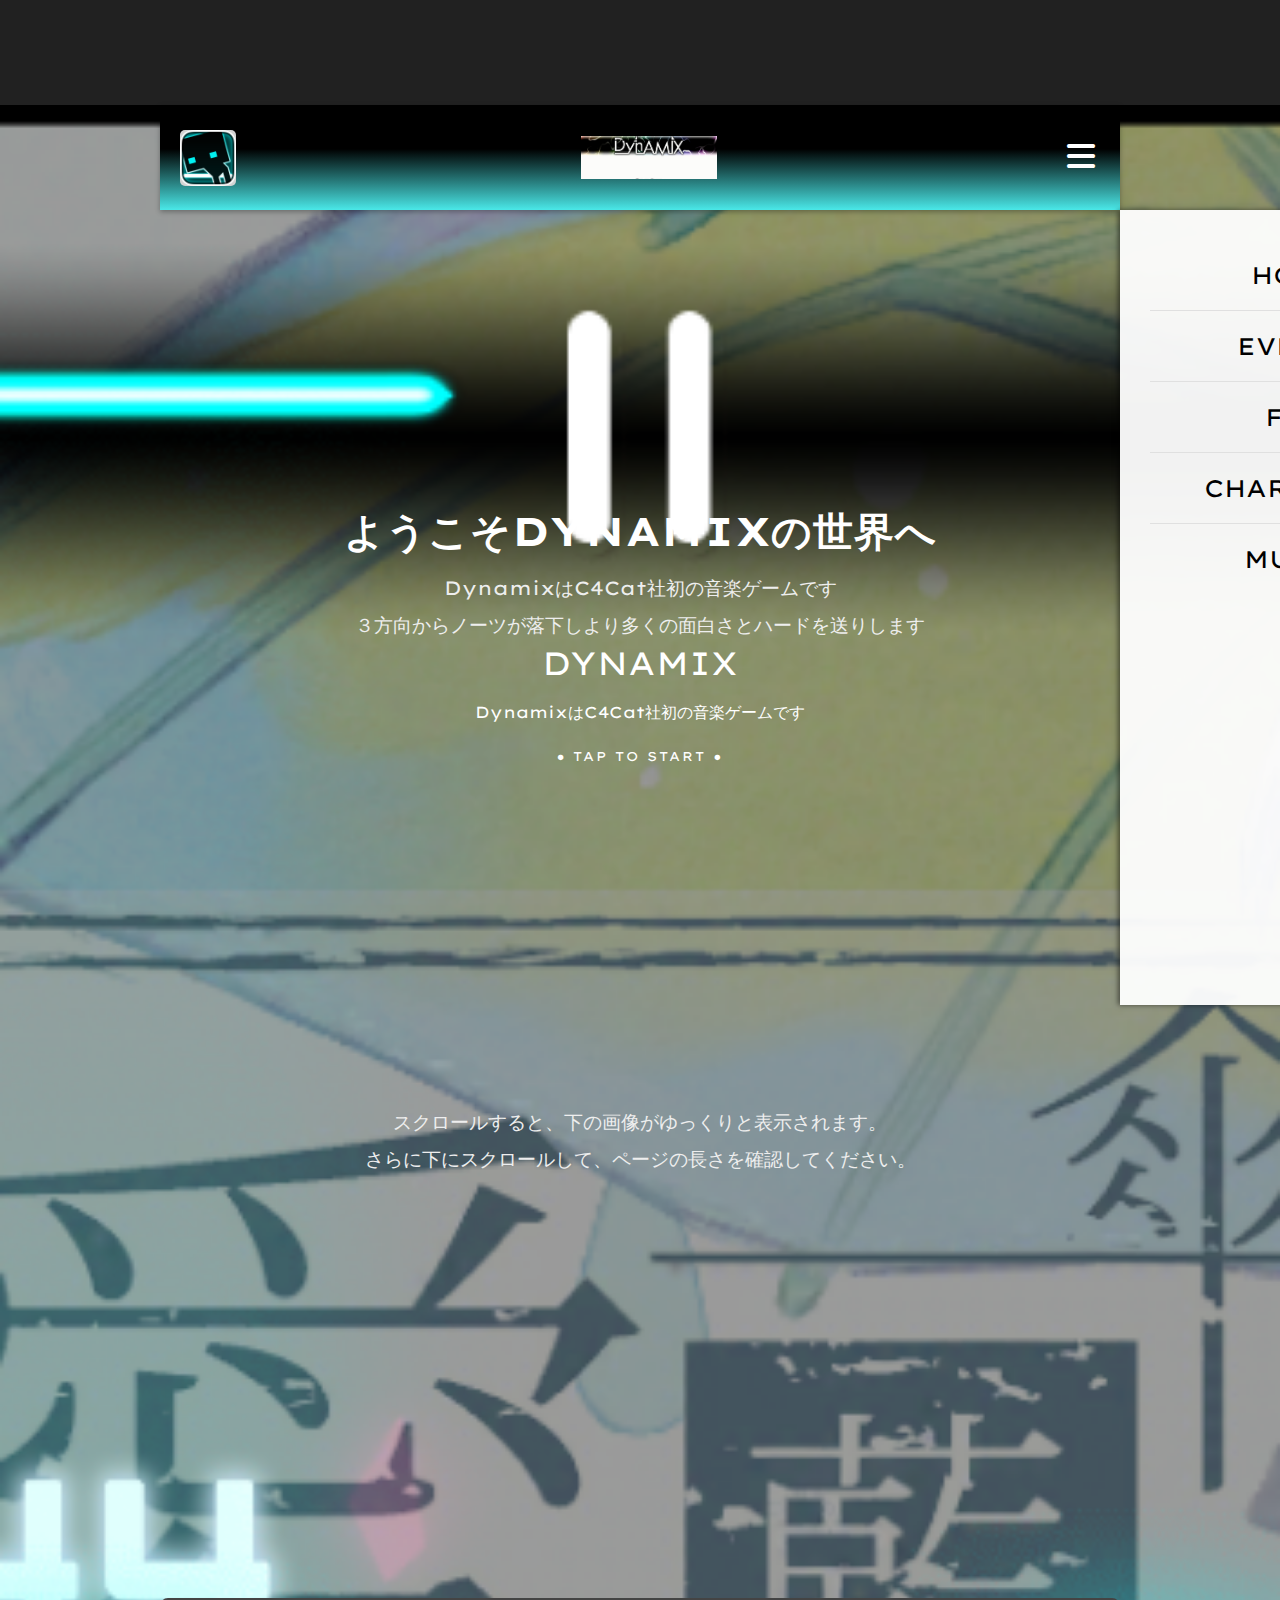
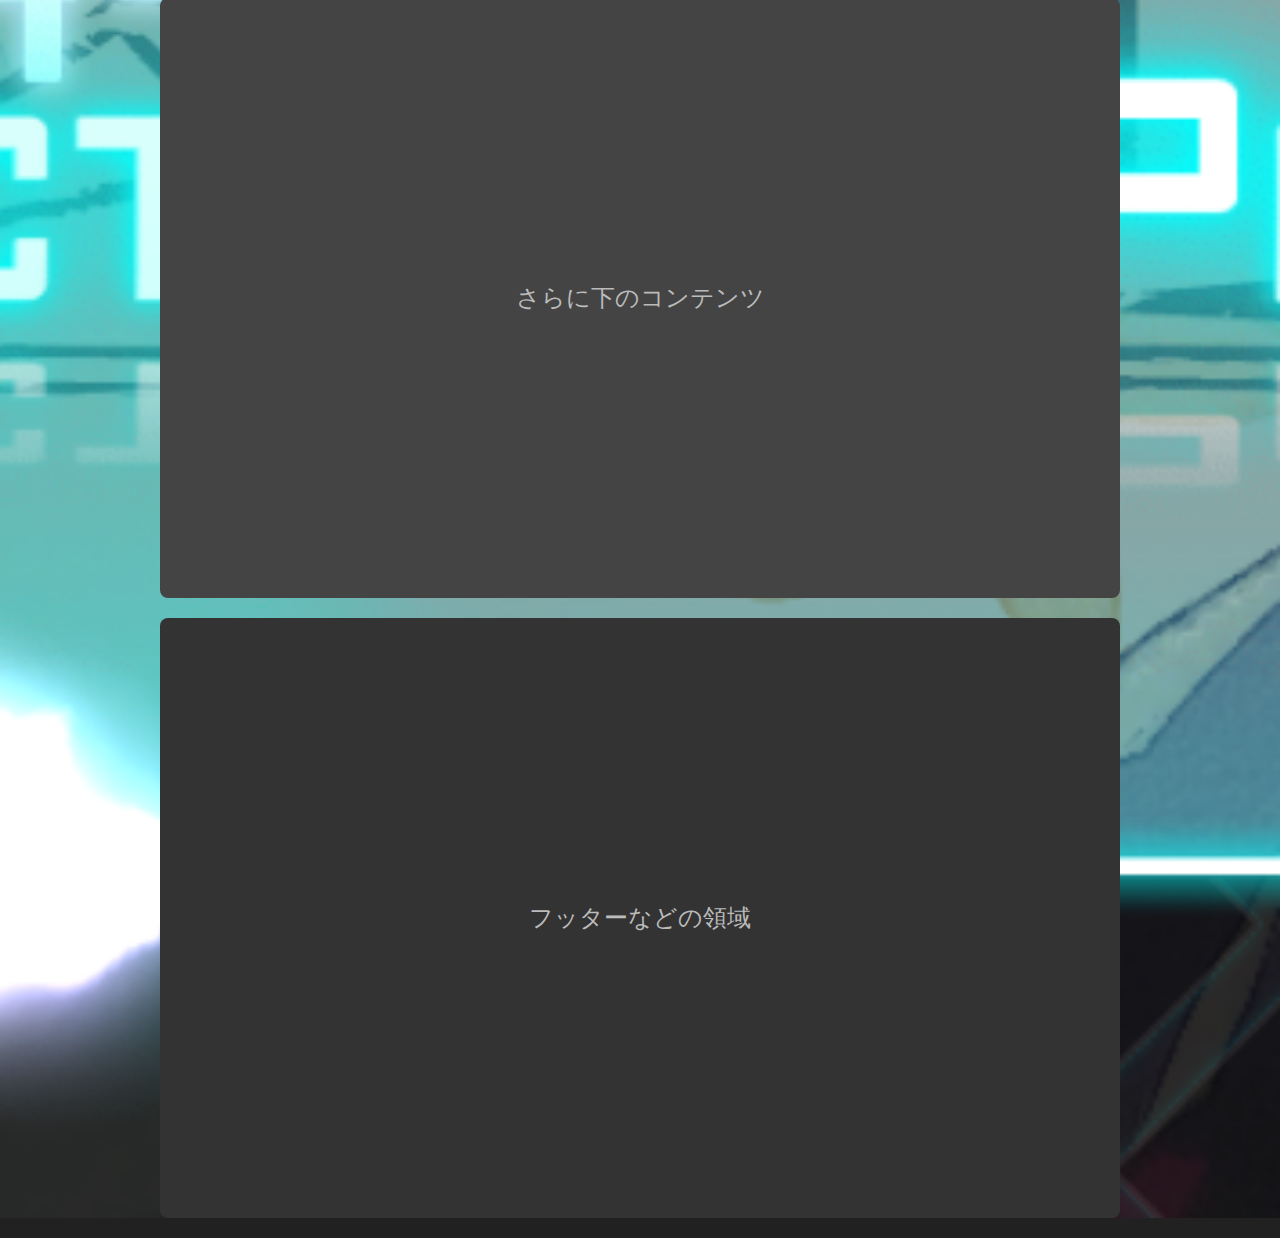
<file: i2424076web/index.html>
<!DOCTYPE html>
<html lang="ja">
<head>
<title>Dynamix非公式サイト</title>
<meta charset="UTF-8">
<meta name="viewport" content="width=device-width, initial-scale=1.0">
<link rel="stylesheet" href="css/style.css">
<link rel="stylesheet" href="https://cdnjs.cloudflare.com/ajax/libs/font-awesome/6.0.0-beta3/css/all.min.css">
</head>
<body>
    <div class="page-wrapper background-slideshow">
        <div class="content-wrapper">
            <header class="header">
                <div class="header-left">
                    <a href="https://x.com/c4c4cat?ref_src=twsrc%5Egoogle%7Ctwcamp%5Eserp%7Ctwgr%5Eauthor" target="_blank" class="logo-link">
                        <div class="site-icon"></div>
                    </a>
                </div>
                <div class="header-center">
                    <div class="app-title-image"></div>
                </div>
                <div class="header-right">
                    <div class="hamburger-menu" id="hamburger-icon">
                        <i class="fas fa-bars"></i>
                    </div>
                </header>

            <aside class="sidebar" id="sidebar">
                <nav>
                    <ul>
                        <li>
                            <a href="index.html"> <span class="menu-text">HOME</span>
                            </a>
                        </li>
                        <li>
                            <a href="event.html"> <span class="menu-text">EVENTS</span>
                            </a>
                        </li>
                        <li>
                            <a href="#">
                                <span class="menu-text">FAQ</span>
                            </a>
                        </li>
                        <li>
                                <a href="#">
                                <span class="menu-text">CHARACTER</span>
                            </a>
                        </li>
                        <li>
                            <a href="#">
                                <span class="menu-text">MUSIC</span>
                            </a>
                        </li>
                    </ul>
                </nav>
            </aside>

            <div class="main-content">
                <div class="main-content-text">
                    <h2>ようこそDynamixの世界へ</h2>
                    <p>DynamixはC4Cat社初の音楽ゲームです</p>
                    <p>３方向からノーツが落下しより多くの面白さとハードを送りします</p>
                    <div class="main-visual-container">
                        <div class="main-visual-overlay-text">
                            <p class="overlay-title">Dynamix</p>
                            <p class="overlay-subtitle">DynamixはC4Cat社初の音楽ゲームです</p>
                            <p class="overlay-action">● TAP TO START ●</p>
                        </div>
                    </div>
                    <p>スクロールすると、下の画像がゆっくりと表示されます。</p>
                    <p>さらに下にスクロールして、ページの長さを確認してください。</p>
                </div>

                <div class="dummy-section">さらに下のコンテンツ</div>
                <div class="dummy-section">フッターなどの領域</div>
                
            </div>
        </div>
    </div>
    <script src="script.js"></script>
</body>
</html>
</file>
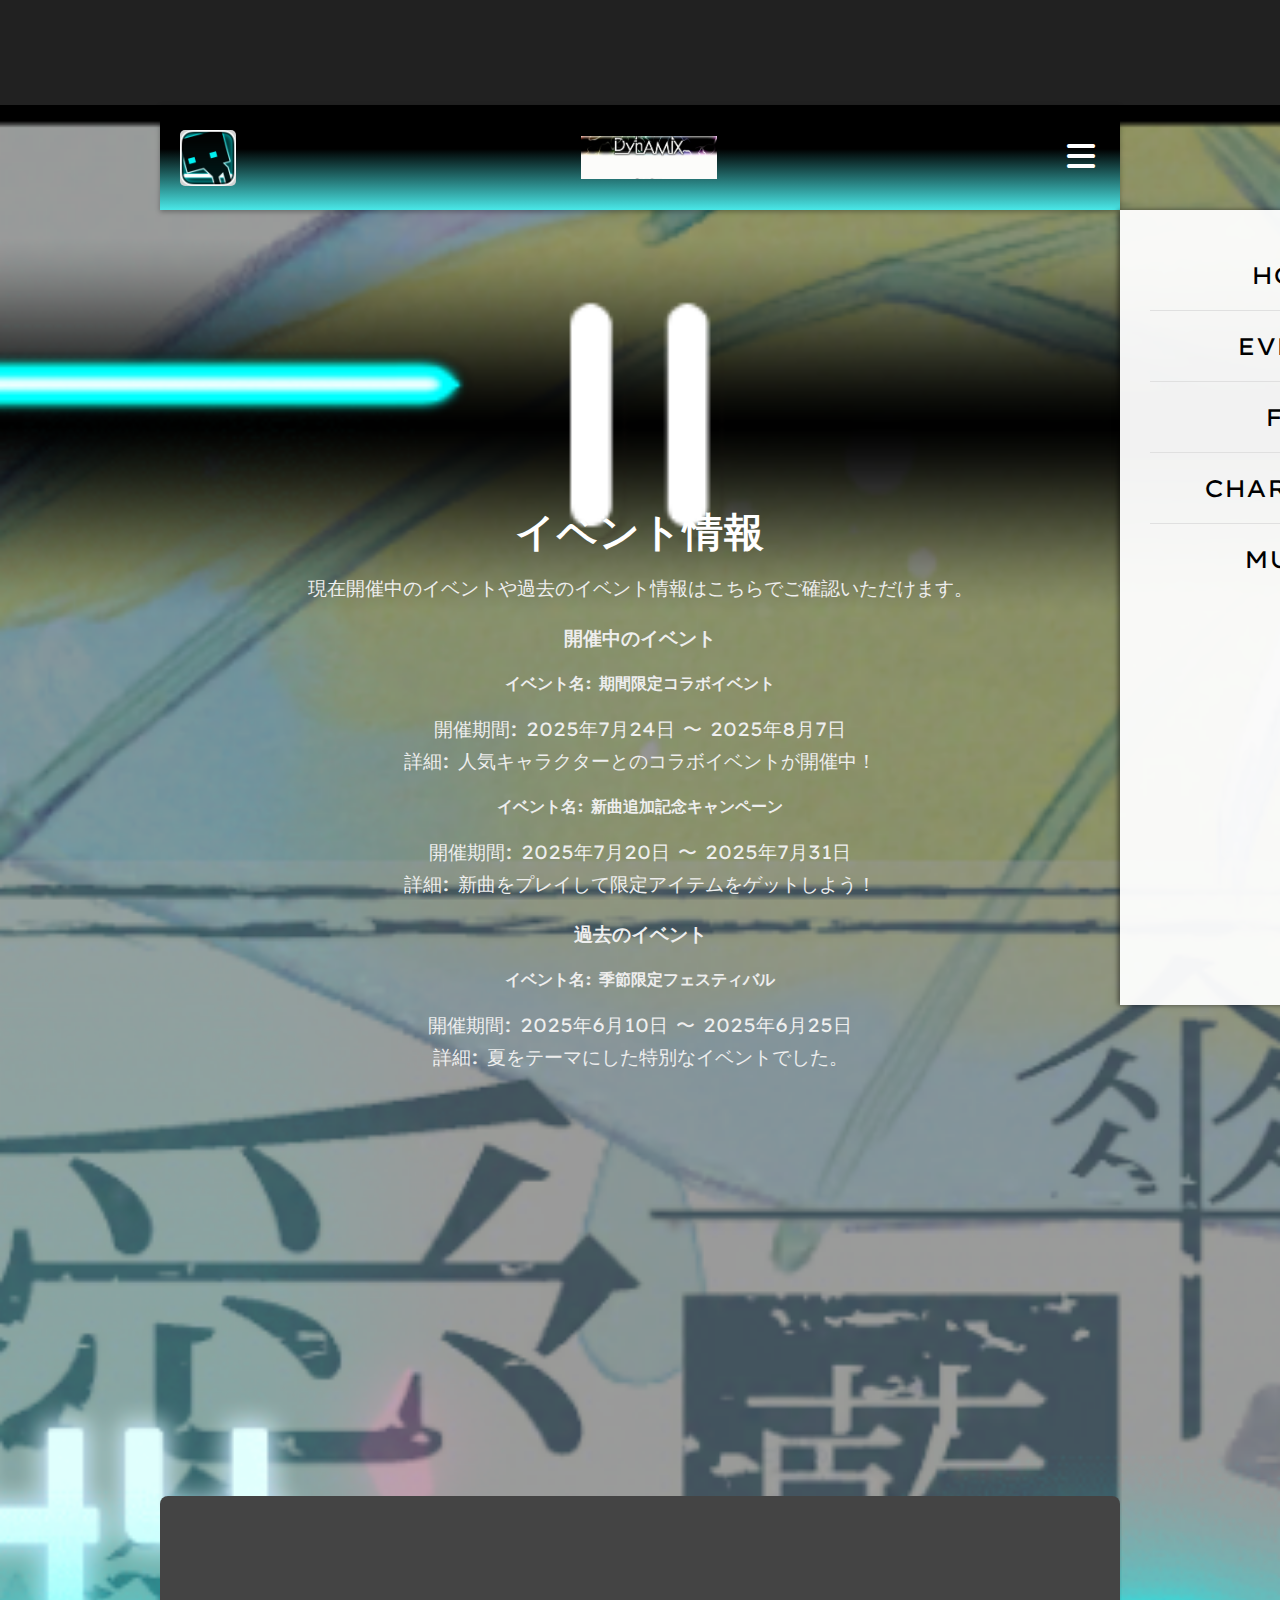
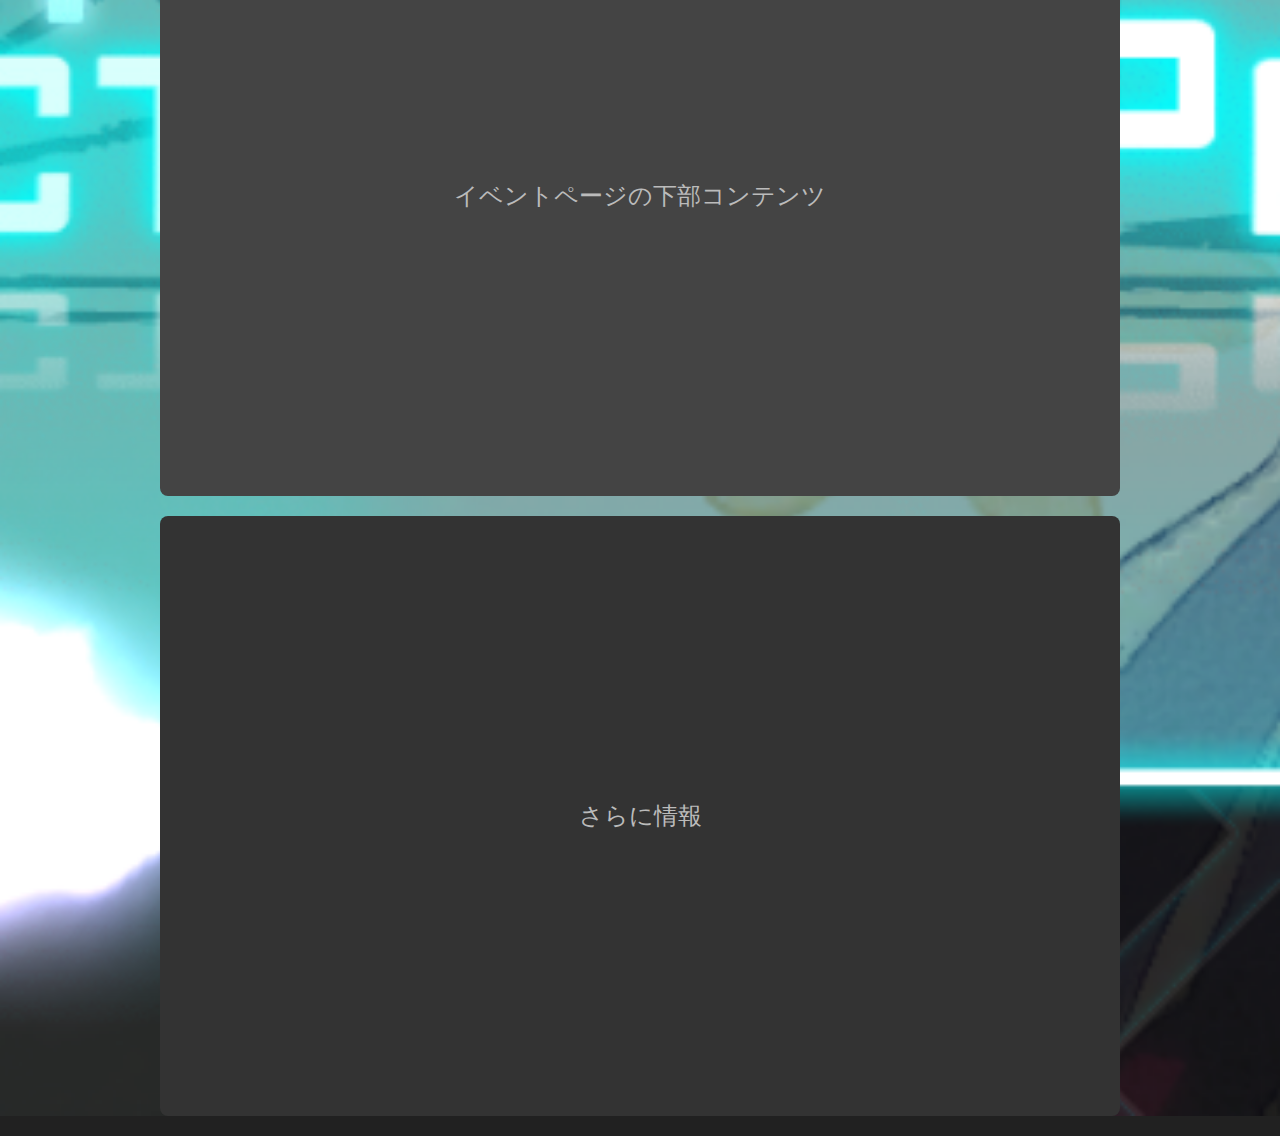
<file: i2424076web/event.html>
<!DOCTYPE html>
<html lang="ja">
<head>
<title>イベント | Dynamix非公式サイト</title>
<meta charset="UTF-8">
<meta name="viewport" content="width=device-width, initial-scale=1.0">
<link rel="stylesheet" href="css/style.css">
<link rel="stylesheet" href="https://cdnjs.cloudflare.com/ajax/libs/font-awesome/6.0.0-beta3/css/all.min.css">
</head>
<body>
    <div class="page-wrapper background-slideshow">
        <div class="content-wrapper">
            <header class="header">
                <div class="header-left">
                    <a href="https://x.com/c4c4cat?ref_src=twsrc%5Egoogle%7Ctwcamp%5Eserp%7Ctwgr%5Eauthor" target="_blank" class="logo-link">
                        <div class="site-icon"></div>
                    </a>
                </div>
                <div class="header-center">
                    <div class="app-title-image"></div>
                </div>
                <div class="header-right">
                    <div class="hamburger-menu" id="hamburger-icon">
                        <i class="fas fa-bars"></i>
                    </div>
                </header>

            <aside class="sidebar" id="sidebar">
                <nav>
                    <ul>
                        <li>
                            <a href="index.html"> <span class="menu-text">HOME</span>
                            </a>
                        </li>
                        <li>
                            <a href="event.html"> <span class="menu-text">EVENTS</span>
                            </a>
                        </li>
                        <li>
                            <a href="#">
                                <span class="menu-text">FAQ</span>
                            </a>
                        </li>
                        <li>
                                <a href="#">
                                <span class="menu-text">CHARACTER</span>
                            </a>
                        </li>
                        <li>
                            <a href="#">
                                <span class="menu-text">MUSIC</span>
                            </a>
                        </li>
                    </ul>
                </nav>
            </aside>

            <div class="main-content">
                <div class="main-content-text">
                    <h2>イベント情報</h2>
                    <p>現在開催中のイベントや過去のイベント情報はこちらでご確認いただけます。</p>
                    <div class="event-list-section">
                        <h3>開催中のイベント</h3>
                        <div class="event-item">
                            <h4>イベント名: 期間限定コラボイベント</h4>
                            <p>開催期間: 2025年7月24日 〜 2025年8月7日</p>
                            <p>詳細: 人気キャラクターとのコラボイベントが開催中！</p>
                        </div>
                        <div class="event-item">
                            <h4>イベント名: 新曲追加記念キャンペーン</h4>
                            <p>開催期間: 2025年7月20日 〜 2025年7月31日</p>
                            <p>詳細: 新曲をプレイして限定アイテムをゲットしよう！</p>
                        </div>
                    </div>

                    <div class="event-list-section">
                        <h3>過去のイベント</h3>
                        <div class="event-item">
                            <h4>イベント名: 季節限定フェスティバル</h4>
                            <p>開催期間: 2025年6月10日 〜 2025年6月25日</p>
                            <p>詳細: 夏をテーマにした特別なイベントでした。</p>
                        </div>
                    </div>
                </div>

                <div class="dummy-section">イベントページの下部コンテンツ</div>
                <div class="dummy-section">さらに情報</div>
                
            </div>
        </div>
    </div>
    <script src="script.js"></script>
</body>
</html>
</file>
<file: i2424076web/css/style.css>
@charset "UTF-8";

@import url('https://fonts.googleapis.com/css2?family=Lexend+Giga&display=swap');

body {
    margin: 0;
    font-family: 'Arial', sans-serif;
    overflow-x: hidden;
    background: #212121; /* メインコンテンツの背景色 */
}

/* page-wrapperを背景スライドショーのコンテナにする */
.page-wrapper {
    position: relative;
    min-height: 100vh;
    /* 以前のbackground-gradientを削除し、JavaScriptで設定する背景画像のデフォルト設定を記述 */
    background-size: cover; /* 背景画像が要素を覆うように拡大 */
    background-position: center; /* 背景画像を中央に配置 */
    background-repeat: no-repeat; /* 背景画像を繰り返さない */
    transition: background-image 1s ease-in-out; /* 画像切り替え時のフェードイン/アウト */
    /* background-imageはJavaScriptで設定される */
    
    /* 初期の背景画像を設定（JavaScriptが読み込まれるまでの表示） */
    background-image: url('../img/1tume.png'); /* ★ここを.pngに修正 */
}

.content-wrapper {
    position: relative;
    max-width: 960px;
    margin: 0 auto;
    min-height: 100vh;
    /* content-wrapper自体の背景は透明にして、page-wrapperの背景が見えるように */
    background-color: transparent; 
}

/* -------------------------------------- */
/* ヘッダー */
/* -------------------------------------- */
.header {
    position: fixed;
    top: 0;
    left: 0;
    width: 100%;
    height: 60px; /* モバイル版のヘッダー高さ */
    flex-shrink: 0;
    background: linear-gradient(180deg, #000 41.83%, #4AE8E8 100%); /* ヘッダーの背景グラデーションはそのまま */
    color: white;
    display: flex;
    justify-content: space-between;
    align-items: center;
    padding: 0 15px;
    box-shadow: 0 2px 5px rgba(0, 0, 0, 0.3);
    z-index: 1000;
    box-sizing: border-box;
}

.header-left .logo-link {
    display: block;
    text-decoration: none;
    color: inherit;
}

.header-left .site-icon {
    width: 40px;
    height: 40px;
    flex-shrink: 0;
    aspect-ratio: 1 / 1;
    background: url('../img/icon.png') lightgray 50% / cover no-repeat;
    border-radius: 5px;
    cursor: pointer;
}

.header-center {
    display: flex;
    justify-content: center;
    align-items: center;
    flex-grow: 1;
}

/* アプリタイトル (画像) のスタイル */
.header-center .app-title-image {
    width: 100px; /* モバイル版の画像の幅 (適宜調整) */
    height: 32px; /* モバイル版の画像の高さ (適宜調整) */
    flex-shrink: 0;
    aspect-ratio: 136 / 43; /* 画像の縦横比 */
    background: url('../img/dynamix-title.jpg') 50% / contain no-repeat; /* ロゴ画像のパス */
    margin: 0;
}


/* ハンバーガーメニューアイコンのスタイル (Font Awesomeを使用) */
.header-right .hamburger-menu {
    font-size: 1.8em; /* アイコンのサイズ */
    cursor: pointer;
    padding: 5px;
    color: #FFF; /* デフォルトは白 */
}

/* -------------------------------------- */
/* サイドメニュー */
/* -------------------------------------- */
.sidebar {
    position: fixed;
    top: 60px; /* ヘッダーの高さ分だけ下にずらす (モバイル版) */
    right: -286px; /* 隠れた状態 */
    width: 286px;
    height: calc(100vh - 60px); /* ヘッダーの高さ分を引いたビューポートの高さ */
    background-color: rgba(255, 255, 255, 0.95); /* 半透明の白 */
    padding-top: 0; /* paddingをリセット */
    box-shadow: -2px 0 5px rgba(0, 0, 0, 0.5);
    transition: right 0.3s ease-out;
    z-index: 1001;
    color: #000;
}

.sidebar.is-open {
    right: 0;
}

.sidebar ul {
    list-style: none;
    padding: 20px; /* 全体のパディングは維持 */
    margin: 0;
}

.sidebar ul li {
    border-bottom: 1px solid #E0E0E0;
}

.sidebar ul li:last-child {
    border-bottom: none;
}

/* サイドバーの各メニュー項目のスタイル */
.sidebar ul li a {
    display: flex;
    align-items: center;
    justify-content: center; /* 横方向の中央揃え */
    padding: 15px 0; /* 上下のパディング */
    text-decoration: none;
    color: #000;
    font-family: 'Lexend Giga', sans-serif;
    font-size: 1.2em;
    text-transform: uppercase;
    position: relative;
    overflow: hidden;
    transition: background-color 0.2s ease;
}

/* メニューテキストのスタイル */
.sidebar ul li a .menu-text {
    flex-grow: 0;
    flex-shrink: 0;
}

.sidebar ul li a:hover {
    background-color: transparent;
}

/* 各メニュー項目のグラデーションバー */
.sidebar ul li a::after {
    content: '';
    position: absolute;
    left: 0;
    bottom: 0;
    width: 100%;
    height: 5px; /* バーの高さ */
    background: linear-gradient(to right, #000, #4AE8E8);
    transform: scaleX(0); /* 初期状態では幅0で隠す */
    transform-origin: center;
    transition: transform 0.3s ease-out;
}

.sidebar ul li a:hover::after {
    transform: scaleX(1); /* ホバー時に幅を100%にする */
}

/* -------------------------------------- */
/* メインコンテンツ */
/* -------------------------------------- */
.main-content {
    margin-top: 60px; /* モバイル版のヘッダー高さ分下にずらす */
    padding: 0; /* main-content自体の左右のパディングを削除 */
    background-color: transparent; /* content-wrapperの背景が見えるように透明に */
    box-sizing: border-box;
    color: #eee;
    font-family: 'Lexend Giga', sans-serif;
    text-align: center; /* テキストを中央揃えに */
}

.main-content-text {
    background-color: transparent; /* テキスト部分の背景も透明に */
    padding: 15px; /* テキストと背景の間のパディング */
    margin-bottom: 20px; /* 下の画像との間隔 */
    border-radius: 8px; /* 角を丸める */
    display: flex; /* Flexboxを適用 */
    flex-direction: column; /* 縦並び */
    justify-content: center; /* 縦方向の中央揃え */
    align-items: center; /* 横方向の中央揃え */
    
    /* ★ここを調整: 上下400pxの余白を確保するための高さとパディング */
    min-height: calc(100vh - 60px); /* モバイル版: ビューポートからヘッダー分だけ引く */
    padding-top: 400px; /* 上部に大きな余白 */
    padding-bottom: 400px; /* 下部に大きな余白 (画像の上部との余白) */
    box-sizing: border-box; /* paddingを含めて高さ計算 */
}

/* ようこそDynamixの世界へ のテキストスタイル */
.main-content-text h2 {
    font-family: 'Lexend Giga', sans-serif;
    font-size: 1.5em; /* モバイル版フォントサイズ */
    color: #fff; /* 文字色 */
    margin: 0 0 10px 0; /* 下に少しマージン */
    text-align: center;
    text-transform: uppercase;
    letter-spacing: 1px;
}

/* DynamixはC4Cat社初の音楽ゲームです などのテキストスタイル */
.main-content-text p {
    font-family: 'Lexend Giga', sans-serif;
    font-size: 0.9em; /* フォントサイズ */
    margin: 5px 0; /* 上下のマージン */
    text-align: center; /* 中央揃え */
    line-height: 1.4; /* 行の高さ */
}

/* main-visual-container のスタイル (画像の上にテキストを重ねるためのコンテナ) */
.main-content-text .main-visual-container { /* ★セレクタを変更 */
    width: 100%; /* 親要素の幅いっぱいに */
    padding-top: 0;
    padding-bottom: 0;
    margin-top: 40px; /* テキストと画像の間隔 (画像から判断) */
    margin-bottom: 400px; /* 画像の下の余白 (次のコンテンツとの間) */
    background-color: transparent; /* コンテナ自体も透明にして、page-wrapperの背景が見えるように */
    background-image: url('../img/1tume.png'); /* ★ここを.pngに修正 */
    background-position: center;
    background-size: cover; /* 画像が要素を覆うように拡大 */
    background-repeat: no-repeat;
    border-radius: 8px; /* 親要素の角丸を利用 */
    box-sizing: border-box;
    position: relative; /* 重ねるテキストの基準にする */
    display: flex; /* 画像を中央配置するため */
    justify-content: center; /* 画像を中央配置するため */
    align-items: center; /* 画像を中央配置するため */
    height: 400px; /* 画像が表示されていた分の高さを確保 (適宜調整) */
}


/* 画像の上に重ねるテキストのコンテナ */
.main-visual-overlay-text {
    position: absolute;
    top: 0;
    left: 0;
    width: 100%;
    height: 100%;
    display: flex;
    flex-direction: column;
    justify-content: center; /* 縦方向の中央揃え */
    align-items: center; /* 横方向の中央揃え */
    color: #fff; /* 文字色を白に */
    font-family: 'Lexend Giga', sans-serif;
    text-align: center;
    z-index: 2; /* 画像の上に表示 */
}

.main-visual-overlay-text .overlay-title {
    font-size: 2em; /* 大きめのフォントサイズ */
    margin-bottom: 10px; /* 下のサブタイトルとの間隔 */
    text-transform: uppercase;
}

.main-visual-overlay-text .overlay-subtitle {
    font-size: 1em; /* 少し小さめのフォントサイズ */
    margin-bottom: 5px;
}

.main-visual-overlay-text .overlay-action {
    font-size: 0.8em; /* さらに小さめのフォントサイズ */
    margin-top: 20px; /* 上のテキストとの間隔 */
    text-transform: uppercase;
    letter-spacing: 2px;
}


.dummy-section {
    height: 400px; /* スクロールを発生させるためのダミー。高さを調整 */
    background-color: #333;
    margin-top: 20px; /* 上のコンテンツとの間隔 */
    margin-bottom: 20px;
    display: flex;
    justify-content: center;
    align-items: center;
    font-size: 1.5em;
    color: #bbb;
    box-sizing: border-box;
    font-family: 'Lexend Giga', sans-serif;
    border-radius: 8px;
}

.dummy-section:nth-child(even) {
    background-color: #444;
}

/* -------------------------------------- */
/* サイドバーが開いている時のオーバーレイ */
/* -------------------------------------- */
body.sidebar-open::before {
    content: '';
    position: fixed;
    top: 0;
    left: 0;
    width: 100%;
    height: 100%;
    background-color: rgba(0, 0, 0, 0.5);
    z-index: 998;
    opacity: 0;
    transition: opacity 0.3s ease-out;
}

body.sidebar-open::before {
    opacity: 1;
}

/* -------------------------------------- */
/* デスクトップ版スタイル */
/* -------------------------------------- */
@media (min-width: 768px) {
    .header {
        position: absolute;
        top: 0;
        left: 0;
        width: 100%;
        height: 105px; /* デスクトップ版のヘッダー高さ */
        padding: 0 20px;
        background: linear-gradient(180deg, #000 41.83%, #4AE8E8 100%);
    }

    .header-left .site-icon {
        width: 56px;
        height: 56px;
    }

    /* アプリタイトル (画像) のスタイル (デスクトップ版) */
    .header-center .app-title-image {
        width: 136px;
        height: 43px;
        flex-shrink: 0;
        aspect-ratio: 136 / 43;
        background: url('../img/dynamix-title.jpg') 50% / cover no-repeat; /* ロゴ画像のパス */
    }

    .header-right .hamburger-menu {
        font-size: 2em; /* デスクトップ版のアイコンサイズ */
        color: #FFF; /* デスクトップでもデフォルトは白 */
    }

    body.sidebar-open .header-right .hamburger-menu {
        color: #000; /* デスクトップでも黒色 */
    }

    .sidebar {
        position: absolute;
        top: 105px; /* ヘッダーの高さ分だけ下にずらす (デスクトップ版) */
        right: -350px; /* 隠れた状態 */
        width: 350px; /* デスクトップ版のサイドバー幅 */
        height: calc(100vh - 105px); 
        padding-top: 0; /* paddingをリセット */
        box-shadow: -2px 0 5px rgba(0, 0, 0, 0.5);
        z-index: 1001;
    }

    .sidebar.is-open {
        right: 0;
    }

    .sidebar ul {
        padding: 30px;
    }

    .sidebar ul li a {
        font-size: 1.5em; /* デスクトップでは少し大きくする */
        padding: 20px 0; /* 上下のパディングは残し、左右のパディングは不要 */
    }

    .main-content {
        margin-top: 105px; /* デスクトップ版のヘッダー高さ分下にずらす */
        padding: 0; /* main-content自体の左右のパディングを削除 */
        background-color: transparent;
    }

    .main-content-text {
        min-height: calc(100vh - 105px); /* デスクトップ版: ビューポートからヘッダー分だけ引く */
        padding-top: 400px; /* 上部の余白 */
        padding-bottom: 400px; /* 下部の余白 (画像の上部との余白) */
        padding-left: 20px; /* 左右にも少し余白を設ける */
        padding-right: 20px;
    }
    
    .main-content-text h2 {
        font-size: 2.5em; /* デスクトップ版フォントサイズ */
    }

    .main-content-text p {
        font-size: 1.2em; /* デスクトップ版フォントサイズ */
    }

    .main-content-text .main-visual-container {
        /* デスクトップ版での調整 */
        height: auto; /* paddingで高さを確保するためautoに */
        margin-top: 60px; /* テキストと画像の間隔 */
        margin-bottom: 400px; /* 画像の下の余白 (次のコンテンツとの間) */
    }

    .main-visual-container {
        height: auto; /* paddingで高さを確保するためautoに */
    }

    .dummy-section {
        height: 600px; /* デスクトップ版のダミーの高さ */
        margin-
</file>
